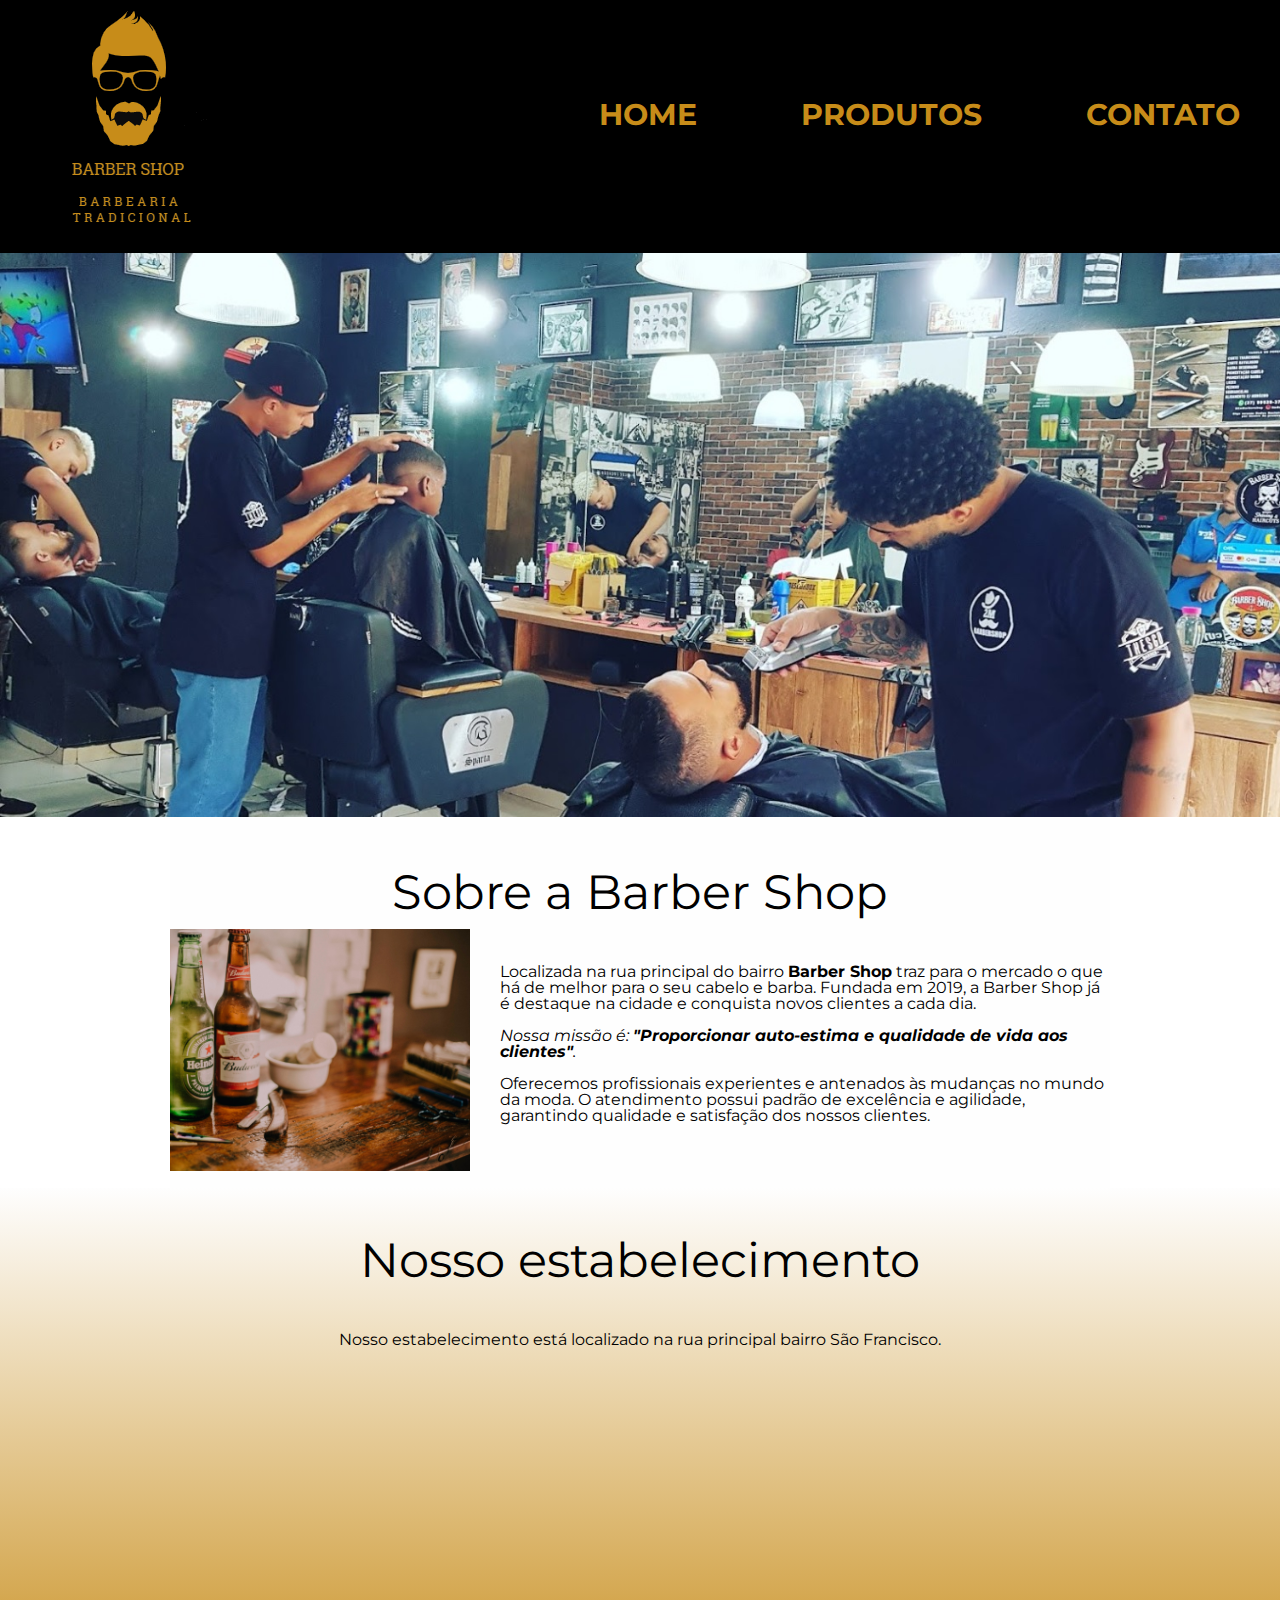
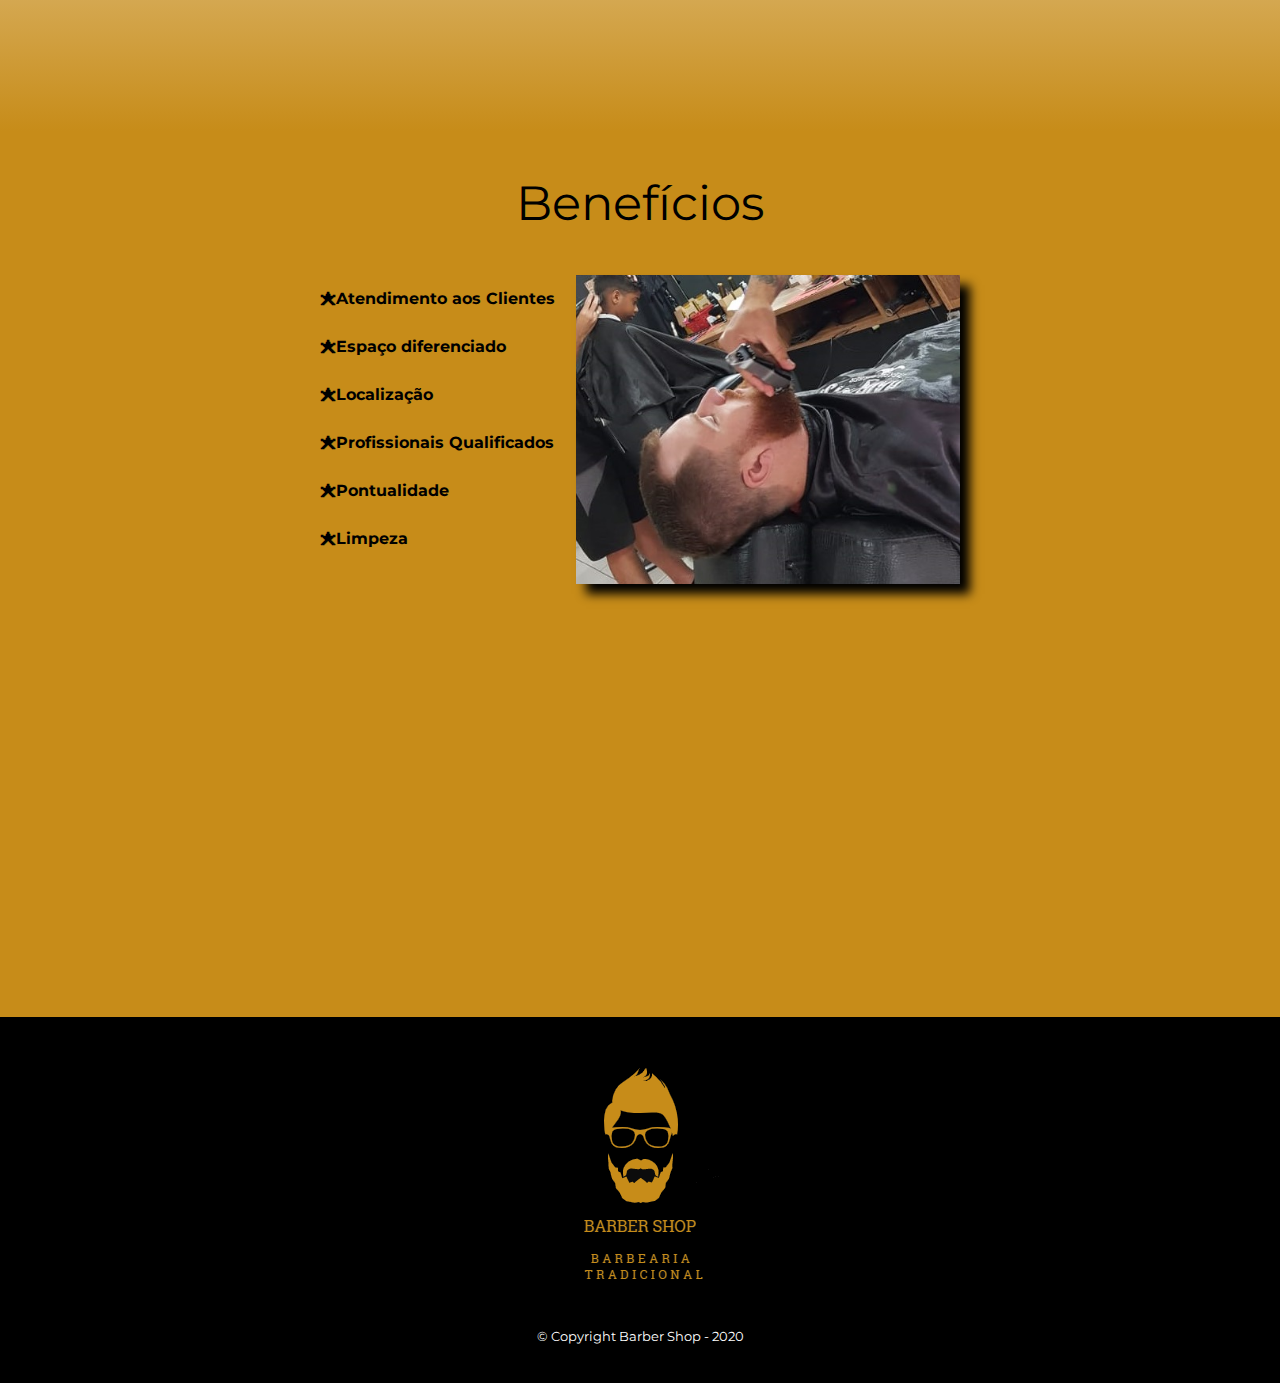
<file: index.html>
<!DOCTYPE html>
<html lang="pt-br">
	<head>
		<meta charset="UTF-8">
		<meta name="viewport" content="width=device-width">
		<title>Barber Shop</title>

		<link rel="stylesheet" href="reset.css">
		<link rel="stylesheet" href="style.css">
		<link href="https://fonts.googleapis.com/css?family=Montserrat&display=swap" rel="stylesheet">
	</head>

	<body>
		<header>
			<div class="caixa">
				<h1><img src="logo.jpg"></h1>

				<nav>
					<ul>
						<li><a href="index.html">Home</a></li>
						<li><a href="produtos.html">Produtos</a></li>
						<li><a href="contato.html">Contato</a></li>
					</ul>
				</nav>
			</div>
		</header>

		<img class="banner" src="banner.jpg">

		<main>
			<section class="principal">
				<h2 class="titulo-principal">Sobre a Barber Shop</h2>

				<img class="utensilios" src="utensilios.jpg" alt="Utensilios de um barbeiro.">
		 
				<p>Localizada na rua principal do bairro <strong>Barber Shop</strong> traz para o mercado o que há de melhor para o seu cabelo e barba. Fundada em 2019, a Barber Shop já é destaque na cidade e conquista novos clientes a cada dia.</p>

				<p id="missao"><em>Nossa missão é: <strong>"Proporcionar auto-estima e qualidade de vida aos clientes"</strong>.</em></p>

				<p>Oferecemos profissionais experientes e antenados às mudanças no mundo da moda. O atendimento possui padrão de excelência e agilidade, garantindo qualidade e satisfação dos nossos clientes.</p>
			</section>

			<section class="mapa">
				<h3 class="titulo-principal">Nosso estabelecimento</h3>
				<p>Nosso estabelecimento está localizado na rua principal bairro São Francisco.</p>

				<div class="mapa-conteudo">
					<iframe src="https://www.google.com/maps/embed?pb=!1m18!1m12!1m3!1d935.20907206336!2d-40.40650097077862!3d-20.34838074173409!2m3!1f0!2f0!3f0!3m2!1i1024!2i768!4f13.1!3m3!1m2!1s0xb83941343cfdbd%3A0x84e08d05c5230fae!2s2mBarberShop%20Barbearia%20Tradicional!5e0!3m2!1spt-BR!2sbr!4v1592682900579!5m2!1spt-BR!2sbr" width="100%" height="300" frameborder="0" style="border:0;" allowfullscreen=""></iframe>
				</div>
			</section>

			<section class="beneficios">
				<h3 class="titulo-principal">Benefícios</h3>

				<div class="conteudo-beneficios">
					<ul class="lista-beneficios">
						<li class="itens">Atendimento aos Clientes</li>
						<li class="itens">Espaço diferenciado</li>
						<li class="itens">Localização</li>
						<li class="itens">Profissionais Qualificados</li>
						<li class="itens">Pontualidade</li>
						<li class="itens">Limpeza</li>
					</ul><img src="beneficios.jpg" class="imagem-beneficios">
				</div>

				<div class="video">
					<iframe width="100%" height="315" src="https://www.youtube.com/embed/wcVVXUV0YUY" frameborder="0" allow="accelerometer; autoplay; encrypted-media; gyroscope; picture-in-picture" allowfullscreen></iframe>
				</div>
			</section>
		</main>

		<footer>
			<img src="logo.jpg">
			<p class="copyright">&copy; Copyright Barber Shop - 2020</p>
		</footer>
	</body>
</html>
</file>
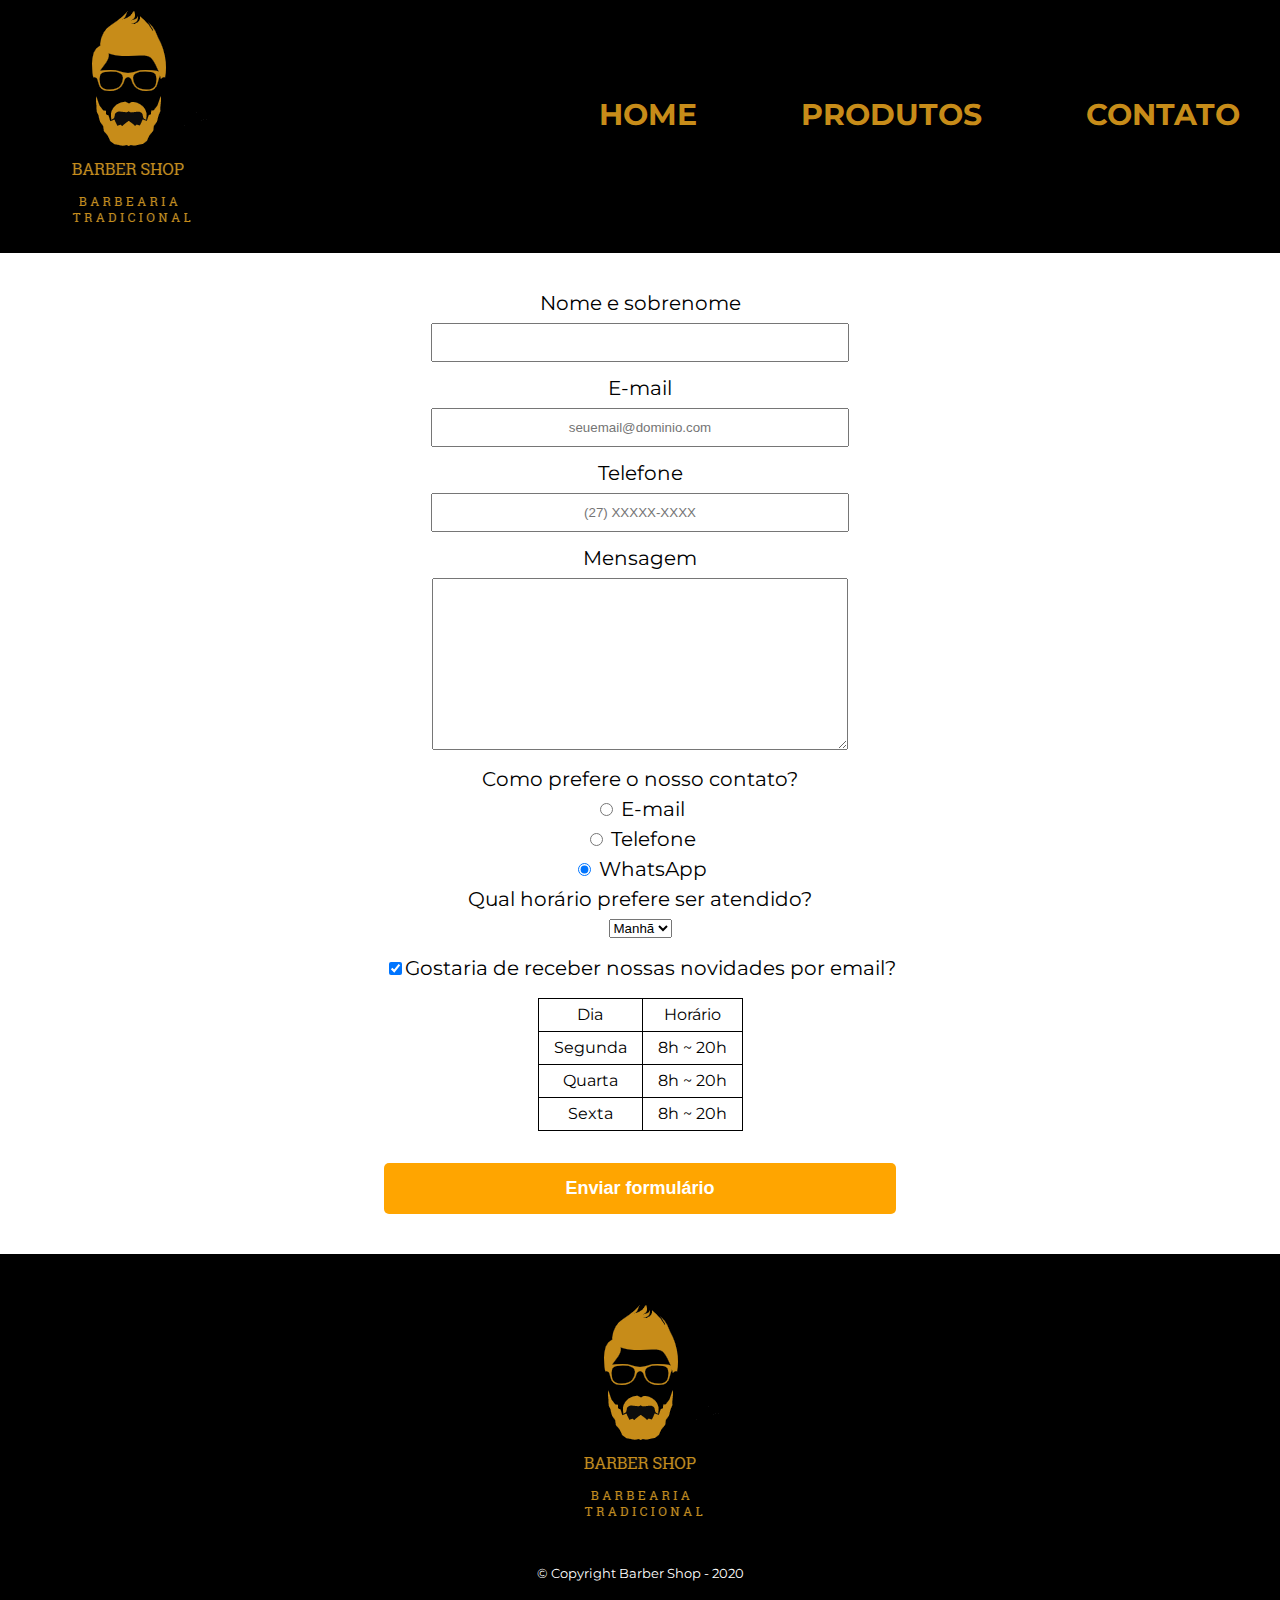
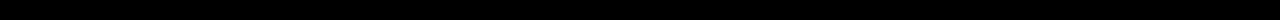
<file: contato.html>
<!DOCTYPE html>
<html>
	<head>
		<meta charset="UTF-8">
		<meta name="viewport" content="width=device-width">
		<title>Contato - Barber Shop</title>

		<link rel="stylesheet" href="reset.css">
		<link rel="stylesheet" href="style.css">
		<link href="https://fonts.googleapis.com/css?family=Montserrat&display=swap" rel="stylesheet">
	</head>
	<body>
		<header>
			<div class="caixa">
				<h1><img src="logo.jpg"> </h1>

				<nav>
					<ul>
						<li><a href="index.html">Home</a></li>
						<li><a href="produtos.html">Produtos</a></li>
						<li><a href="contato.html">Contato</a></li>
					</ul>
				</nav>
			</div>
		</header>

		<main>
			<form>
				<label for="nomesobrenome">Nome e sobrenome</label>
				<input type="text" id="nomesobrenome" class="input-padrao" required>
				<br> <br>
				<label for="email">E-mail</label>
				<input type="email" id="email" class="input-padrao" required placeholder="seuemail@dominio.com">
				<br> <br>
				<label for="telefone">Telefone</label>
				<input type="tel" id="telefone" class="input-padrao" required placeholder="(27) XXXXX-XXXX">
				<br> <br>
				<label for="mensagem">Mensagem</label>
				<textarea cols="70" rows="10" id="mensagem" class="input-padrao" required></textarea>
				<br> <br>
				<fieldset>
					<legend>Como prefere o nosso contato?</legend>
					<label for="radio-email"><input type="radio" name="contato" value="email" id="radio-email"> E-mail</label>
					
					<label for="radio-telefone"><input type="radio" name="contato" value="telefone" id="radio-telefone"> Telefone</label>
					
					<label for="radio-whatsapp"><input type="radio" name="contato" value="whatsapp" id="radio-whatsapp" checked> WhatsApp</label>
				</fieldset>

				<fieldset>
					<legend>Qual horário prefere ser atendido?</legend>
					<select>
						<option>Manhã</option>
						<option>Tarde</option>
						<option>Noite</option>
					</select>
				</fieldset>

				<label class="checkbox"><input type="checkbox" checked>Gostaria de receber nossas novidades por email?</label>

				<table>
					<tr>
						<td>Dia</td>
						<td>Horário</td>
					</tr>
					<tr>
						<td>Segunda</td>
						<td>8h ~ 20h</td>
					</tr>
					<tr>
						<td>Quarta</td>
						<td>8h ~ 20h</td>
					</tr>
					<tr>
						<td>Sexta</td>
						<td>8h ~ 20h</td>
					</tr>
				</table>
				<br> <br>
				<input type="submit" value="Enviar formulário" class="enviar">
			</form>


		</main>

		<footer>
			<img src="logo.jpg" alt="Logo da Barber Shop">
			<p class="copyright">&copy; Copyright Barber Shop - 2020</p>
		</footer>
	</body>
</html>
</file>
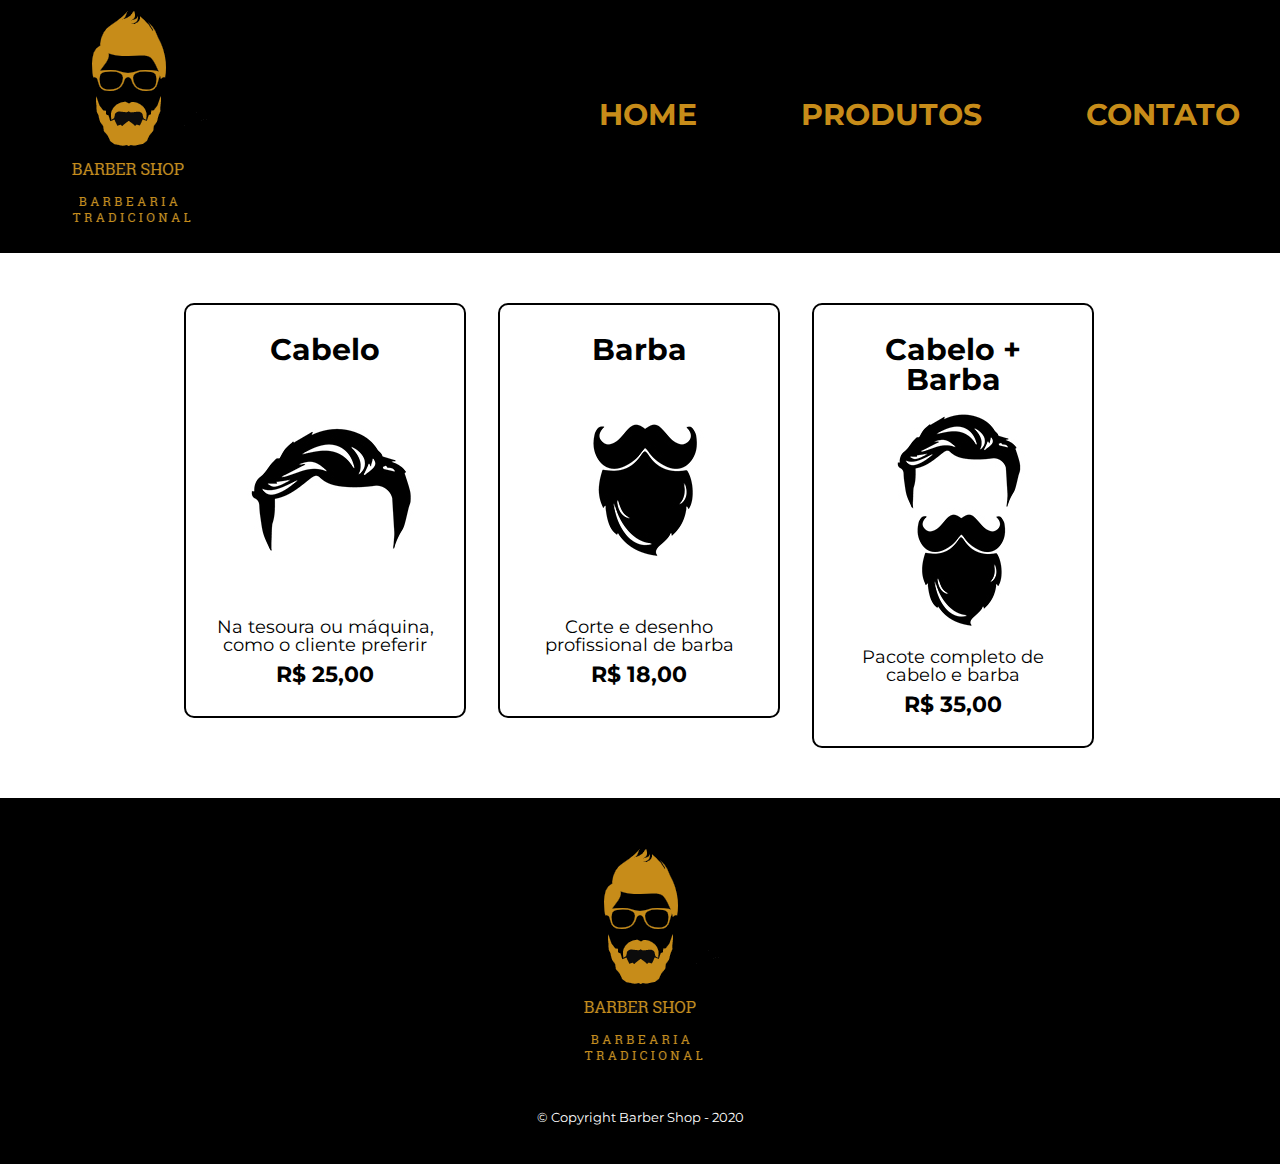
<file: produtos.html>
<!DOCTYPE html>
<html>
	<head>
		<meta charset="UTF-8">
		<title>Produtos - Barber Shop</title>

		<link rel="stylesheet" href="reset.css">
		<link rel="stylesheet" href="style.css">
		<link href="https://fonts.googleapis.com/css?family=Montserrat&display=swap" rel="stylesheet">
	</head>
	<body>
		<header>
			<div class="caixa">
				<h1><img src="logo.jpg"></h1>

				<nav>
					<ul>
						<li><a href="index.html">Home</a></li>
						<li><a href="produtos.html">Produtos</a></li>
						<li><a href="contato.html">Contato</a></li>
					</ul>
				</nav>
			</div>
		</header>

		<main>
			<ul class="produtos">
				<li>
					<h2>Cabelo</h2>
					<img src="cabelo.jpg">
					<p class="produto-descricao">Na tesoura ou máquina, como o cliente preferir</p>
					<p class="produto-preco">R$ 25,00</p>
				</li>
				<li>
					<h2>Barba</h2>
					<img src="barba.jpg">
					<p class="produto-descricao">Corte e desenho profissional de barba</p>
					<p class="produto-preco">R$ 18,00</p>
				</li>
				<li>
					<h2>Cabelo + Barba</h2>
					<img src="cabelo+barba.jpg">
					<p class="produto-descricao">Pacote completo de cabelo e barba</p>
					<p class="produto-preco">R$ 35,00</p>
				</li>
			</ul>
		</main>

		<footer>
			<img src="logo.jpg">
			<p class="copyright">&copy; Copyright Barber Shop - 2020</p>
		</footer>
	</body>
</html>
</file>
<file: style.css>
body {
	font-family: 'Montserrat', sans-serif;
}

header {
	background: #000000;
}

.caixa {
	position: relative;
	width: 1200px;
	margin: 0 auto;
}

nav {
	position: absolute;
	top: 100px;
	right: 0%;
}

nav li {
	display: inline;
	margin: 0 0 0 100px;
}

nav a {
	text-transform: uppercase;
	color: #C78C19;
	font-weight: bold;
	font-size: 30px;
	text-decoration: none;

}


.produtos {
	width: 940px;
	margin: 0 auto;
	padding: 50px 0;
}

.produtos li {
	display: inline-block;
	text-align: center;
	width: 30%;
	vertical-align: top;
	margin: 0 1.5%;
	padding: 30px 20px;
	box-sizing: border-box;
	border: 2px solid #000000;
	border-radius: 10px;
}

.produtos li:hover {
	border-color: #C78C19;
}

.produtos li:active {
	border-color: #088C19;	
}


.produtos h2 {
	font-size: 30px;
	font-weight: bold;
}

.produto-descricao {
	font-size: 18px;
}

.produto-preco {
	font-size: 22px;
	font-weight: bold;
	margin-top: 10px;
}

footer {
	text-align: center;
	background-color: #000000;
	padding: 40px 0;
}

.copyright {
	color: #FFFFFF;
	font-size: 13px;
	margin: 20px 0 0;
}

form {
	margin: 40px 0;
	text-align: center;
}

form label, form legend {
	display:block;
	font-size: 20px;
	margin: 0 0 10px;
	text-align: center;
}

.input-padrao {
	margin: 0 50 20px;
	padding: 10px 15px;
	width: 30%;
	text-align: center;
}

.checkbox {
	margin: 20px 0;
	text-align: center;
}

.enviar {
	width:40%;
	padding: 15px 0;
	background: orange;
	color: white;
	font-weight: bold;
	font-size: 18px;
	border: none;
	border-radius: 5px;
	transition: 1s all;
	cursor: pointer;
	text-align: center;
}

.enviar:hover {
	background: rgb(72, 255, 0);
	transform: scale(1.2);
	text-align: center;
}



table {
	text-align: center;
	margin:auto;
}

thead {
	background: #555555;
	color: white;
	font-weight: bold;
	text-align: center;
}


td, th {
	border: 1px solid #000000;
	padding: 8px 15px;
	text-align: center;
}


/* css da página inicial */
.banner {
	width:100%;
}

.titulo-principal {
	text-align: center;
	font-size: 3em;
	margin: 0 0 1em;
	clear: left;
}

.principal {
	padding: 3em 0;
	background: #FEFEFE;
	width: 940px;
	margin: 0 auto;
}

.principal p {
	margin: 0 0 1em;
}

.principal strong {
	font-weight: bold;
}

.principal em {
	font-style: italic;
}

.utensilios {

	width: 300px;
	float: left;
	margin: -35px 30px 30px 0;
}

.mapa {
	padding: 3em 0;
	background: linear-gradient(#FEFEFE, #C78C19);
}

.mapa-conteudo {
	width: 940px;
	margin: 0 auto;
}

.mapa p {
	margin: 0 0 2em;
	text-align: center;
}

.beneficios {
	padding: 3em 0;
	background: #C78C19;
}

.conteudo-beneficios {
	width: 640px;
	margin: 0 auto;
}

.lista-beneficios {
	width: 40%;
	display: inline-block;
	vertical-align: top;
    font-weight: bolder;
}

.itens {
	line-height: 3;
}

.itens:first-child {
	font-weight: bold;
}

.itens:before {
	content: "🟊";
}

.imagem-beneficios {
	width: 60%;
	opacity: 1;
	transition: 400ms;
	box-shadow: 10px 10px 10px 0 #000000;
}

.imagem-beneficios:hover {
	opacity: 0.3;
}

.video {
	width: 560px;
	margin: 2em auto;
}

@media screen and (max-width: 480px) {
	.caixa, .principal, .conteudo-beneficios, .mapa-conteudo, .video {
		width: auto;
	}

	h1 {
		text-align: center;
	}

	nav {
		position: static;
	}

	.lista-beneficios, .imagem-beneficios {
		width: 100%;
	}
}
</file>
